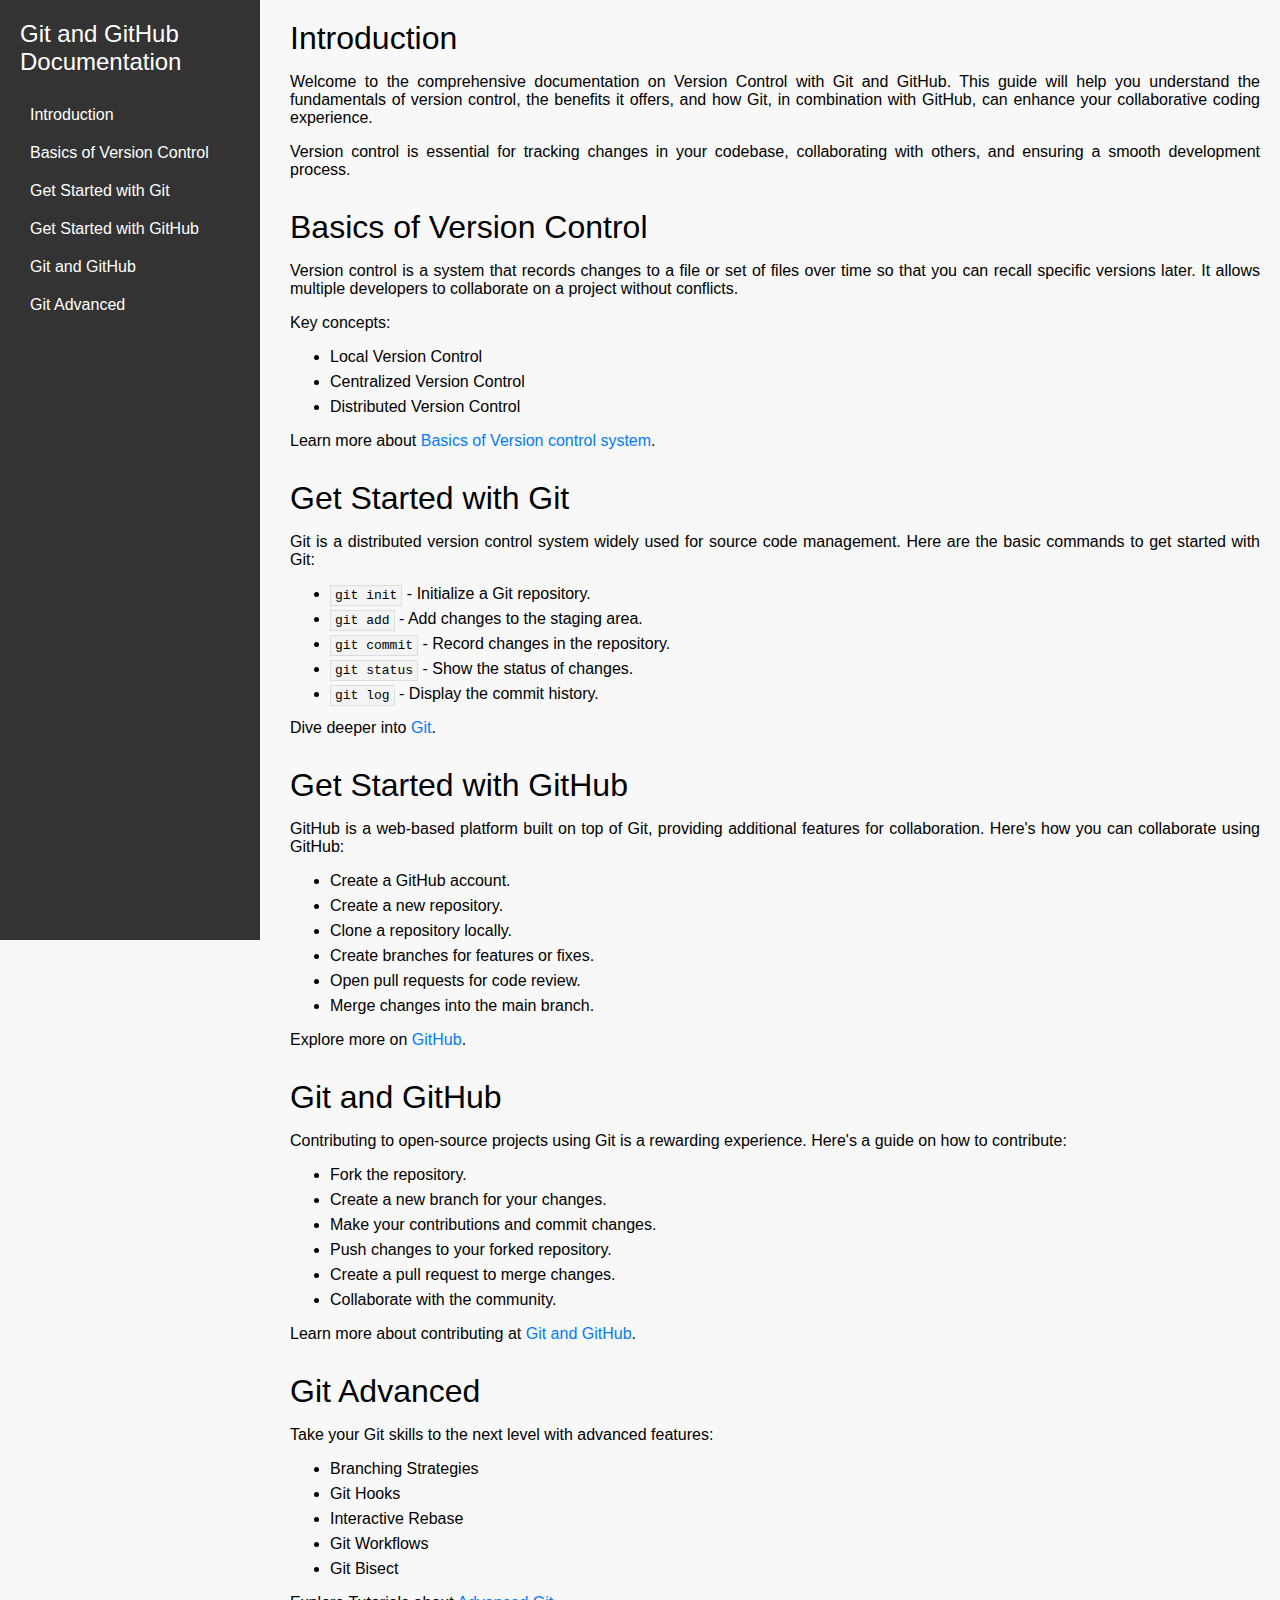
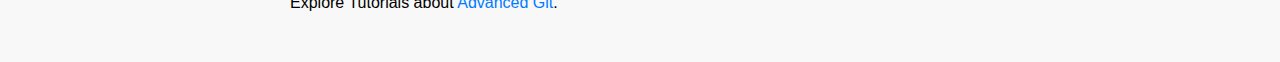
<file: FreeCodeCamp-Responsive-Web-Design/P3-Technical-Documentation-Page/index.html>
<!DOCTYPE html>
<html lang="en">
<head>
  <meta charset="utf-8">
  <meta name="viewport" content="width=device-width, initial-scale=1.0">
  <meta name="description" content="Version Control with Git and GitHub Documentation">
  <title>Version Control with Git and GitHub</title>
  <link rel="stylesheet" href="styles.css">
</head>
<body>
  <nav id="navbar">
    <header>Git and GitHub Documentation</header>
    <a class="nav-link" href="#Introduction">Introduction</a>
    <a class="nav-link" href="#Basics_of_Version_Control">Basics of Version Control</a>
    <a class="nav-link" href="#Get_Started_with_Git">Get Started with Git</a>
    <a class="nav-link" href="#Get_Started_with_GitHub">Get Started with GitHub</a>
    <a class="nav-link" href="#Git_and_GitHub">Git and GitHub</a>
    <a class="nav-link" href="#Git_Advanced">Git Advanced</a>
  </nav>
  <main id="main-doc">
    <section class="main-section" id="Introduction">
      <header>Introduction</header>
      <p>
        Welcome to the comprehensive documentation on Version Control with Git and GitHub. This guide will help you understand the fundamentals of version control, the benefits it offers, and how Git, in combination with GitHub, can enhance your collaborative coding experience.
      </p>
      <p>
        Version control is essential for tracking changes in your codebase, collaborating with others, and ensuring a smooth development process.
      </p>
    </section>

    <section class="main-section" id="Basics_of_Version_Control">
      <header>Basics of Version Control</header>
      <p>
        Version control is a system that records changes to a file or set of files over time so that you can recall specific versions later. It allows multiple developers to collaborate on a project without conflicts.
      </p>
      <p>
        Key concepts:
      </p>
      <ul>
        <li><span>Local Version Control</span></li>
        <li><span>Centralized Version Control</span></li>
        <li><span>Distributed Version Control</span></li>
      </ul>
      <p>
        Learn more about <a href="https://www.geeksforgeeks.org/version-control-systems/" target="_blank">Basics of Version control system</a>.
      </p>
    </section>

    <section class="main-section" id="Get_Started_with_Git">
      <header>Get Started with Git</header>
      <p>
        Git is a distributed version control system widely used for source code management. Here are the basic commands to get started with Git:
      </p>
      <ul>
        <li><code>git init</code> - Initialize a Git repository.</li>
        <li><code>git add</code> - Add changes to the staging area.</li>
        <li><code>git commit</code> - Record changes in the repository.</li>
        <li><code>git status</code> - Show the status of changes.</li>
        <li><code>git log</code> - Display the commit history.</li>
      </ul>
      <p>
        Dive deeper into <a href="https://www.geeksforgeeks.org/git-subgit/?ref=lbp" target="_blank">Git</a>.
      </p>
    </section>

    <section class="main-section" id="Get_Started_with_GitHub">
      <header>Get Started with GitHub</header>
      <p>
        GitHub is a web-based platform built on top of Git, providing additional features for collaboration. Here's how you can collaborate using GitHub:
      </p>
      <ul>
        <li>Create a GitHub account.</li>
        <li>Create a new repository.</li>
        <li>Clone a repository locally.</li>
        <li>Create branches for features or fixes.</li>
        <li>Open pull requests for code review.</li>
        <li>Merge changes into the main branch.</li>
      </ul>
      <p>
        Explore more on <a href="https://docs.github.com/en/get-started" target="_blank">GitHub</a>.
      </p>
    </section>

    <section class="main-section" id="Git_and_GitHub">
      <header>Git and GitHub</header>
      <p>
        Contributing to open-source projects using Git is a rewarding experience. Here's a guide on how to contribute:
      </p>
      <ul>
        <li>Fork the repository.</li>
        <li>Create a new branch for your changes.</li>
        <li>Make your contributions and commit changes.</li>
        <li>Push changes to your forked repository.</li>
        <li>Create a pull request to merge changes.</li>
        <li>Collaborate with the community.</li>
      </ul>
      <p>
        Learn more about contributing at <a href="https://www.geeksforgeeks.org/how-to-add-code-of-conduct-to-your-project-on-github/?ref=lbp" target="_blank">Git and GitHub</a>.
      </p>
    </section>

    <section class="main-section" id="Git_Advanced">
      <header>Git Advanced</header>
      <p>
        Take your Git skills to the next level with advanced features:
      </p>
      <ul>
        <li><span>Branching Strategies</span></li>
        <li><span>Git Hooks</span></li>
        <li><span>Interactive Rebase</span></li>
        <li><span>Git Workflows</span></li>
        <li><span>Git Bisect</span></li>
      </ul>
      <p>
        Explore Tutorials about <a href="https://www.atlassian.com/git/tutorials/advanced-overview" target="_blank">Advanced Git</a>.
      </p>
    </section>
  </main>
</body>
</html>
</file>
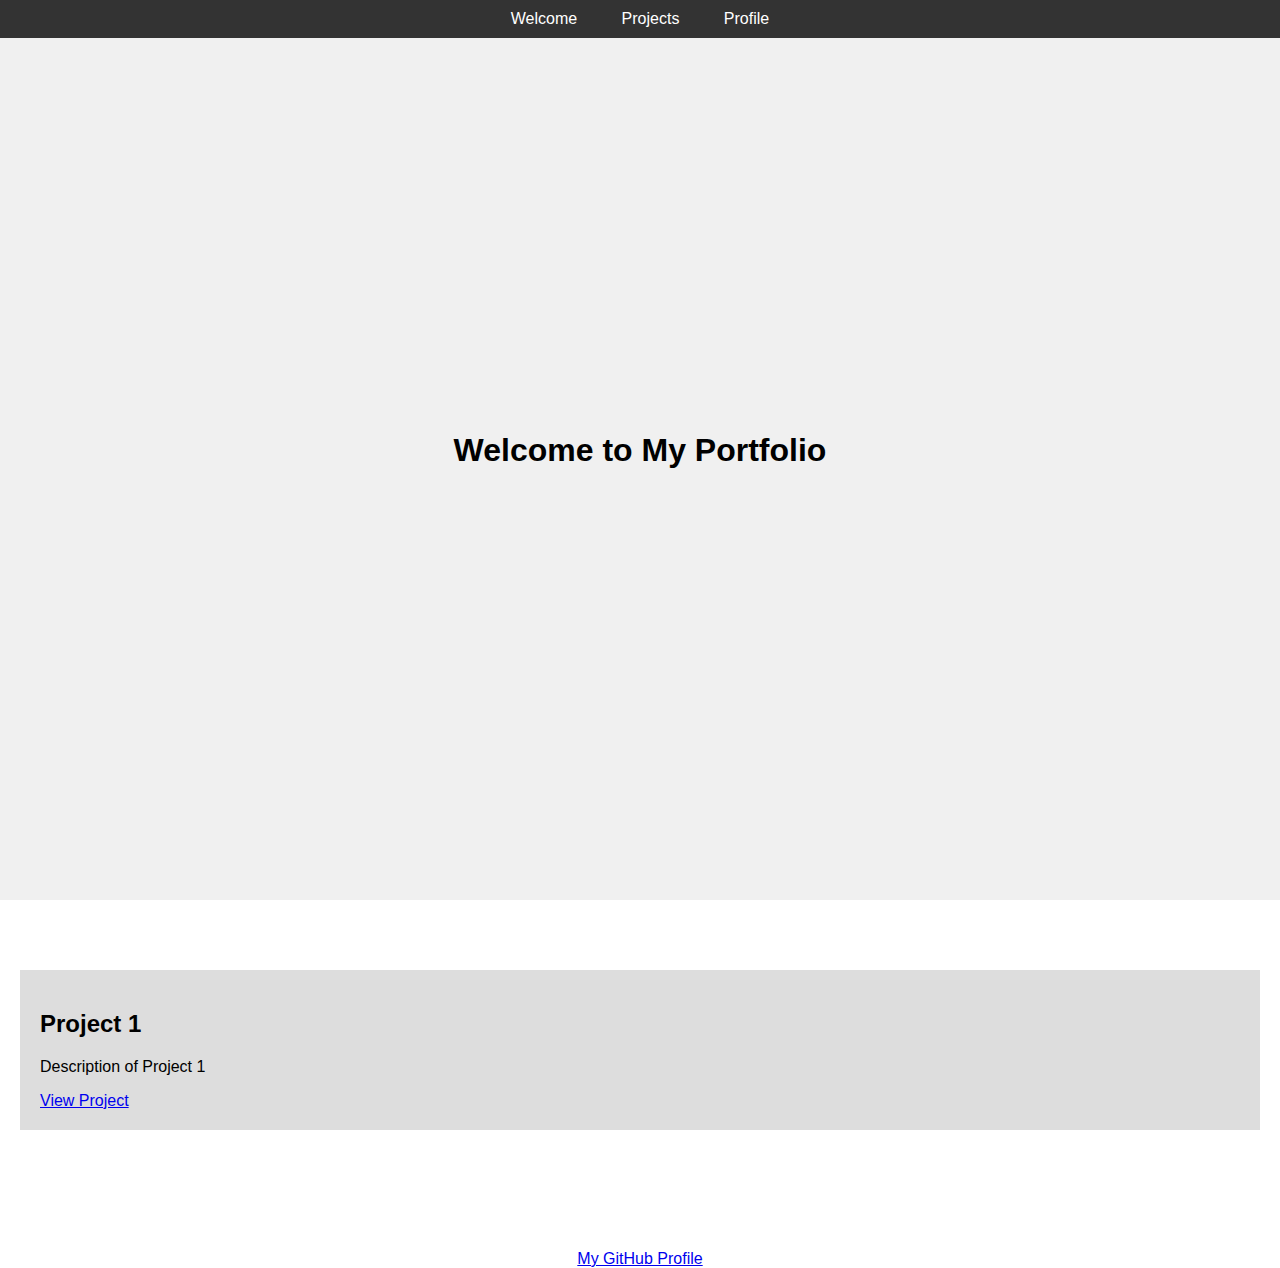
<file: FreeCodeCamp-Responsive-Web-Design/P5-Personal-Portfolio-Webpage/index.html>
<!DOCTYPE html>
<html lang="en">
<head>
  <meta charset="UTF-8">
  <meta name="viewport" content="width=device-width, initial-scale=1.0">
  <title>My Portfolio</title>
  <link rel="stylesheet" href="styles.css">
</head>
<body>

<nav id="navbar">
  <ul>
    <li><a href="#welcome-section">Welcome</a></li>
    <li><a href="#projects">Projects</a></li>
    <li><a href="#profile-link" target="_blank">Profile</a></li>
  </ul>
</nav>

<section id="welcome-section">
  <h1>Welcome to My Portfolio</h1>
</section>

<section id="projects">
  <div class="project-tile">
    <h2>Project 1</h2>
    <p>Description of Project 1</p>
    <a href="#" target="_blank">View Project</a>
  </div>
</section>

<a id="profile-link" href="https://github.com/yourusername" target="_blank">My GitHub Profile</a>

</body>
</html>
</file>
<file: FreeCodeCamp-Responsive-Web-Design/P3-Technical-Documentation-Page/styles.css>
body {
  font-family: 'Arial', sans-serif;
  margin: 0;
  padding: 0;
  background-color: #f8f8f8;
}

#navbar {
  background-color: #333;
  color: white;
  padding: 20px;
  position: fixed;
  width: 220px;
  height: 100%;
  overflow-y: auto;
}

#navbar header {
  font-size: 1.5em;
  margin-bottom: 20px;
}

.nav-link {
  display: block;
  padding: 10px;
  color: white;
  text-decoration: none;
  transition: background-color 0.3s;
}

.nav-link:hover {
  background-color: #555;
}

#main-doc {
  margin-left: 270px;
  padding: 20px;
}

.main-section {
  margin-bottom: 30px;
}

.main-section header {
  font-size: 2em;
  margin-bottom: 10px;
}

p{
  text-align:justify;
}

ul li {
  margin-bottom: 7px;
}

code {
  background-color: #f4f4f4;
  padding: 2px 4px;
  border: 1px solid #ddd;
}

a {
  color: #007bff;
  text-decoration: none;
}

a:hover {
  text-decoration: underline;
}

@media only screen and (max-width: 768px) {
  #navbar {
    width: 100%;
    position: static;
    overflow-y: visible;
  }
  
  #main-doc {
    margin-left:5;
  }
}
</file>
<file: FreeCodeCamp-Responsive-Web-Design/P5-Personal-Portfolio-Webpage/styles.css>
/* Original CSS styles */

body {
  margin: 0;
  font-family: Arial, sans-serif;
}

#navbar {
  position: fixed;
  top: 0;
  left: 0;
  width: 100%;
  background-color: #333;
  padding: 10px 0;
}

#navbar ul {
  list-style-type: none;
  margin: 0;
  padding: 0;
  text-align: center;
}

#navbar ul li {
  display: inline;
}

#navbar ul li a {
  color: white;
  text-decoration: none;
  padding: 10px 20px;
}

#navbar ul li a:hover {
  background-color: #555;
}

#welcome-section {
  height: 100vh;
  background-color: #f0f0f0;
  display: flex;
  justify-content: center;
  align-items: center;
}

#projects {
  padding: 50px 0;
}

.project-tile {
  background-color: #ddd;
  padding: 20px;
  margin: 20px;
}

#profile-link {
  display: block;
  text-align: center;
  margin-top: 50px;
}

/* New CSS styles with media query */

@media screen and (max-width: 600px) {
  /* Adjust styles for screens smaller than 600px wide */
  #navbar ul li a {
    padding: 10px;
  }

  .project-tile {
    margin: 10px;
  }
}
</file>
